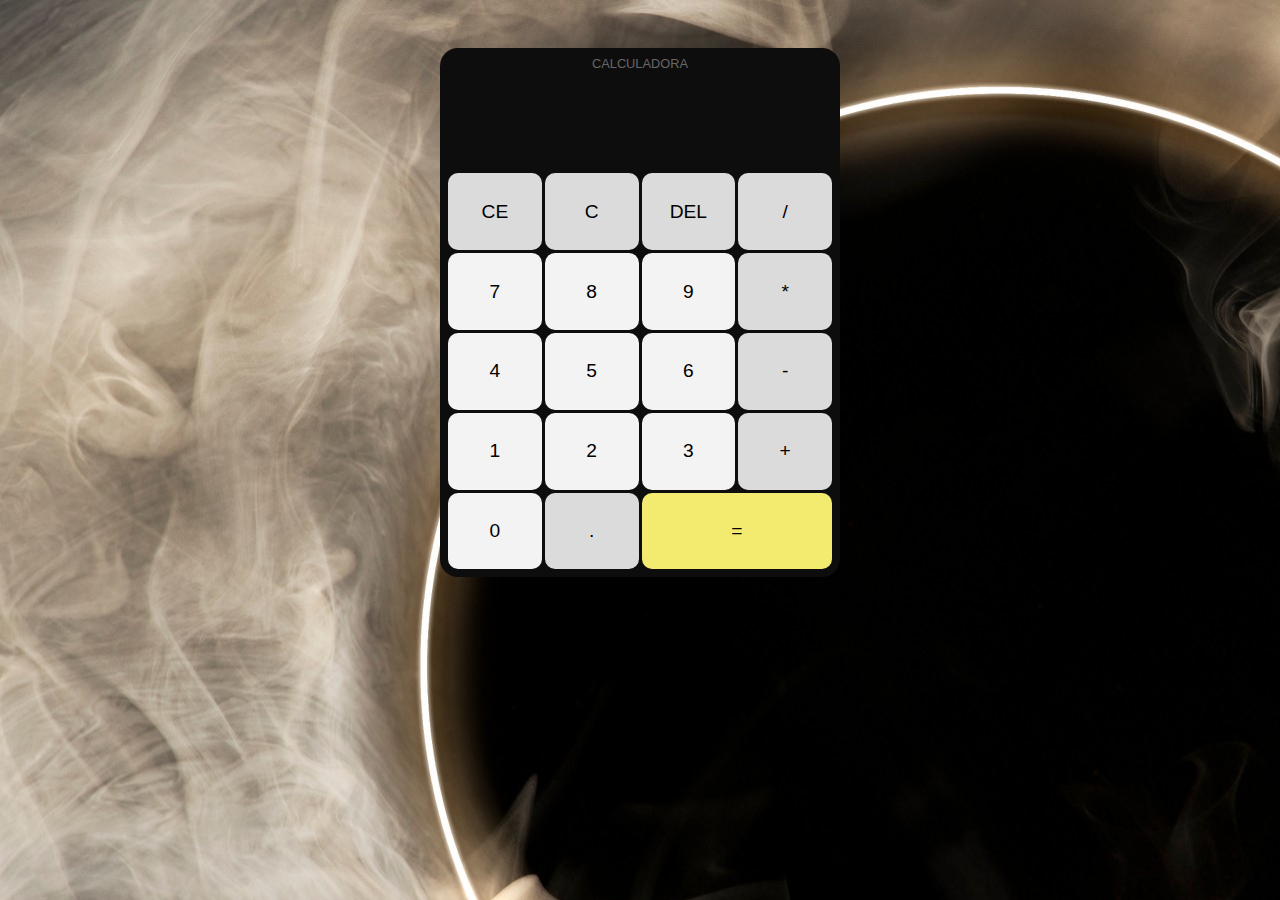
<file: Calculadora/index.html>
<!DOCTYPE html>
<html lang="en">
<head>
    <meta charset="UTF-8">
    <meta name="viewport" content="width=device-width, initial-scale=1.0">
    <link rel="stylesheet" href="./Styles/styles.css">
    <title>CALCULADORA</title>
</head>
<body>
        <div id="calculadora">
            <h1>CALCULADORA</h1>
            <div id="operacao">
                <div id="operacaoAnterior"></div>
                <div id="operacaoAtual"></div>
            </div>
            <div id="botoes-container">
            <button>CE</button>
            <button>C</button>
            <button>DEL</button>
            <button>/</button>
            <button class="numero">7</button>
            <button class="numero">8</button>
            <button class="numero">9</button>
            <button>*</button>
            <button class="numero">4</button>
            <button class="numero">5</button>
            <button class="numero">6</button>
            <button>-</button>
            <button class="numero">1</button>
            <button class="numero">2</button>
            <button class="numero">3</button>
            <button>+</button>
            <button class="numero">0</button>
            <button>.</button>
            <button id="butao-igual">=</button>
        </div>
        </div>

        <script src="./JavaScript/main.js"></script>
</body>
</html>
</file>
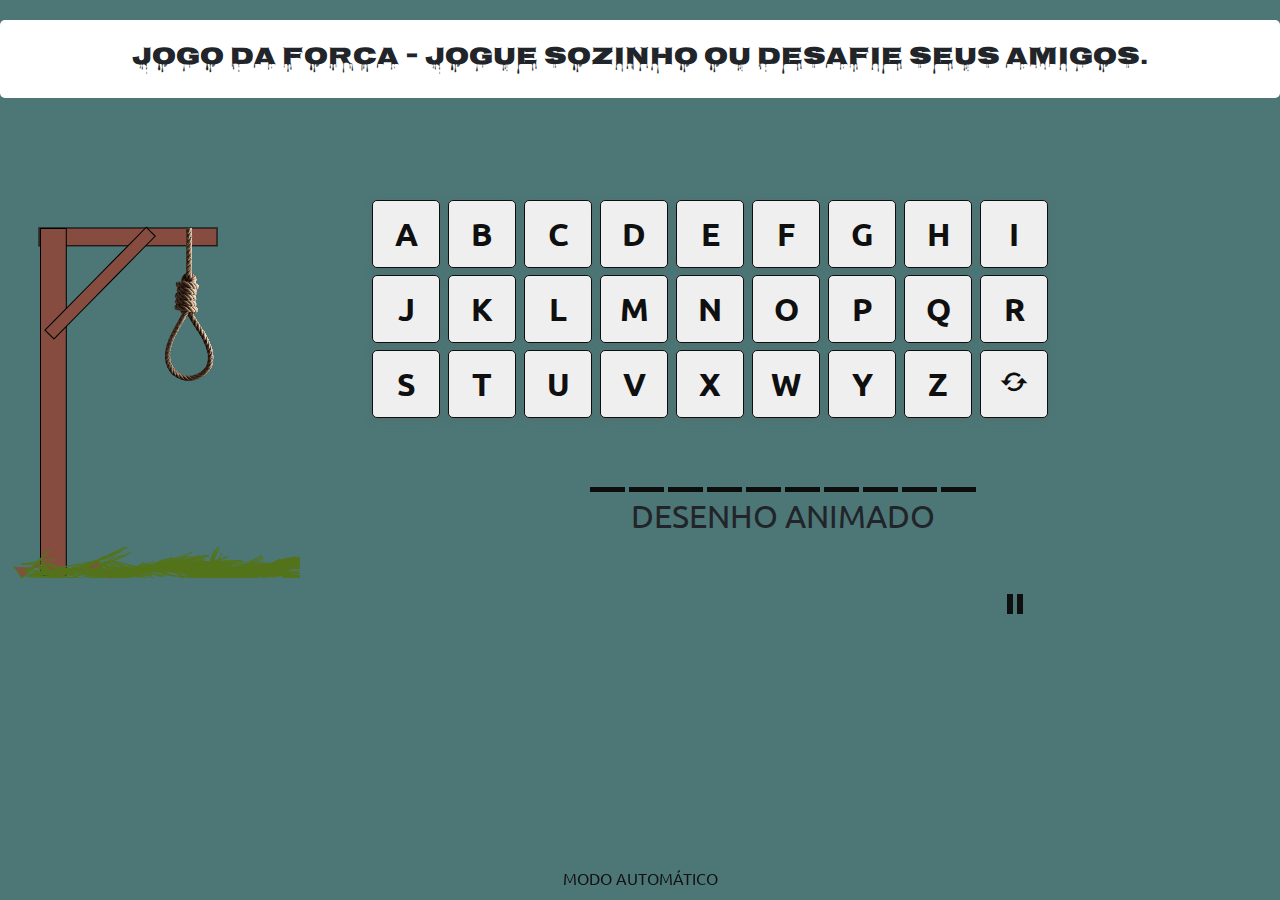
<file: jogo-forca/index.html>
<!DOCTYPE html>
<html lang="pt-br">
<head>
    <meta charset="UTF-8">
    <meta name="viewport" content="width=device-width, initial-scale=1.0">
    <link rel="stylesheet" href="https://cdn.jsdelivr.net/npm/bootstrap@4.0.0/dist/css/bootstrap.min.css" integrity="sha384-Gn5384xqQ1aoWXA+058RXPxPg6fy4IWvTNh0E263XmFcJlSAwiGgFAW/dAiS6JXm" crossorigin="anonymous">
    <link rel="stylesheet" href="./Styles/styles.css">
    <link href='https://unpkg.com/boxicons@2.1.4/css/boxicons.min.css' rel='stylesheet'>
    <title>Jogo da Forca</title>
</head>
<body>
    <header class="headerContainer"> JOGO DA FORCA - JOGUE SOZINHO OU DESAFIE SEUS AMIGOS.

    </header>


    <div class="containerGeral">
    <div class="containerImagem">
        <div id="imagem"></div>
    </div>
    <div class="container">
        
       
        <div id="teclado">
            <div class="teclas">
                <button id="tecla-A" onclick="verificaLetraEscolhida('A')">A</button>
                <button id="tecla-B" onclick="verificaLetraEscolhida('B')">B</button>
                <button id="tecla-C" onclick="verificaLetraEscolhida('C')">C</button>
                <button id="tecla-D" onclick="verificaLetraEscolhida('D')">D</button>
                <button id="tecla-E" onclick="verificaLetraEscolhida('E')">E</button>
                <button id="tecla-F" onclick="verificaLetraEscolhida('F')">F</button>
                <button id="tecla-G" onclick="verificaLetraEscolhida('G')">G</button>
                <button id="tecla-H" onclick="verificaLetraEscolhida('H')">H</button>
                <button id="tecla-I" onclick="verificaLetraEscolhida('I')">I</button>
            </div>

            <div class="teclas">
                <button id="tecla-J" onclick="verificaLetraEscolhida('J')">J</button>
                <button id="tecla-K" onclick="verificaLetraEscolhida('K')">K</button>
                <button id="tecla-L" onclick="verificaLetraEscolhida('L')">L</button>
                <button id="tecla-M" onclick="verificaLetraEscolhida('M')">M</button>
                <button id="tecla-N" onclick="verificaLetraEscolhida('N')">N</button>
                <button id="tecla-O" onclick="verificaLetraEscolhida('O')">O</button>
                <button id="tecla-P" onclick="verificaLetraEscolhida('P')">P</button>
                <button id="tecla-Q" onclick="verificaLetraEscolhida('Q')">Q</button>
                <button id="tecla-R" onclick="verificaLetraEscolhida('R')">R</button>
            </div>

            <div class="teclas">
                <button id="tecla-S" onclick="verificaLetraEscolhida('S')">S</button>
                <button id="tecla-T" onclick="verificaLetraEscolhida('T')">T</button>
                <button id="tecla-U" onclick="verificaLetraEscolhida('U')">U</button>
                <button id="tecla-V" onclick="verificaLetraEscolhida('V')">V</button>
                <button id="tecla-X" onclick="verificaLetraEscolhida('X')">X</button>
                <button id="tecla-W" onclick="verificaLetraEscolhida('W')">W</button>
                <button id="tecla-Y" onclick="verificaLetraEscolhida('Y')">Y</button>
                <button id="tecla-Z" onclick="verificaLetraEscolhida('Z')">Z</button>
                <button id="btnReiniciar"><i class='bx bx-refresh'></i></button>
            </div>
  
        </div>
        <div id="palavra-secreta">
         
        </div>
    
        <div id="categoria"></div>

        <div class="modal fade" id="myModal" tabindex="-1" role="dialog" aria-labelledby="exampleModalLabel" aria-hidden="true">
            <div class="modal-dialog" role="document">
                <div class="modal-content">
                    <div class="modal-header">
                    <h5 class="modal-title" id="exampleModalLabel"></h5>
                    <button type="button" class="close" data-dismiss="modal" aria-label="Close">
                        <span aria-hidden="true">&times;</span>
                    </button>
                    </div>
                    <div class="modal-body" id="modalBody">
                    
                    </div>
                    <div class="modal-footer">
                    <button type="button" class="btn btn-primary" data-dismiss="modal">Fechar</button>
                    </div>
                </div>
                </div>
            </div>
        </div>

        <!--Fim Modal-->

        <!--Modal adcionar nova palavra-->
        <div id="modal-alerta" class="modal-container">
            <div class="modal-add-palavra">
                <div class="modal-header-add-palavra" id="modal-titulo">
                    <span id="fecharModal" class="close">&times;</span>
                    <h2>ADCIONE UMA PALAVRA</h2>
                </div>

            <div class="modal-body-add-palavra" id="modal-mensagem">
                <input type="password" id="addPalavra" placeholder="Palavra Nova"  required>
                <input type="text" id="addCategoria" placeholder="Categoria da Palavra" required>
                <button onclick="adcionarPalavra()">ADCIONAR</button>
            </div>
            </div>
        </div>
            <div id="status">MODO AUTOMÁTICO</div>
            <button id="abreModalAddPalavra"><i class='bx bx-message-alt-add'></i></button>
            <button id="jogarAutomatico" onclick="listaAutomatica()"><i class='bx bx-pause'></i></button>
            
        </div>
    
    <script src="./main.js"></script>
    <script src="https://code.jquery.com/jquery-3.2.1.slim.min.js" integrity="sha384-KJ3o2DKtIkvYIK3UENzmM7KCkRr/rE9/Qpg6aAZGJwFDMVNA/GpGFF93hXpG5KkN" crossorigin="anonymous"></script>
    <script src="https://cdn.jsdelivr.net/npm/popper.js@1.12.9/dist/umd/popper.min.js" integrity="sha384-ApNbgh9B+Y1QKtv3Rn7W3mgPxhU9K/ScQsAP7hUibX39j7fakFPskvXusvfa0b4Q" crossorigin="anonymous"></script>
    <script src="https://cdn.jsdelivr.net/npm/bootstrap@4.0.0/dist/js/bootstrap.min.js" integrity="sha384-JZR6Spejh4U02d8jOt6vLEHfe/JQGiRRSQQxSfFWpi1MquVdAyjUar5+76PVCmYl" crossorigin="anonymous"></script>
</body>
</html>
</file>
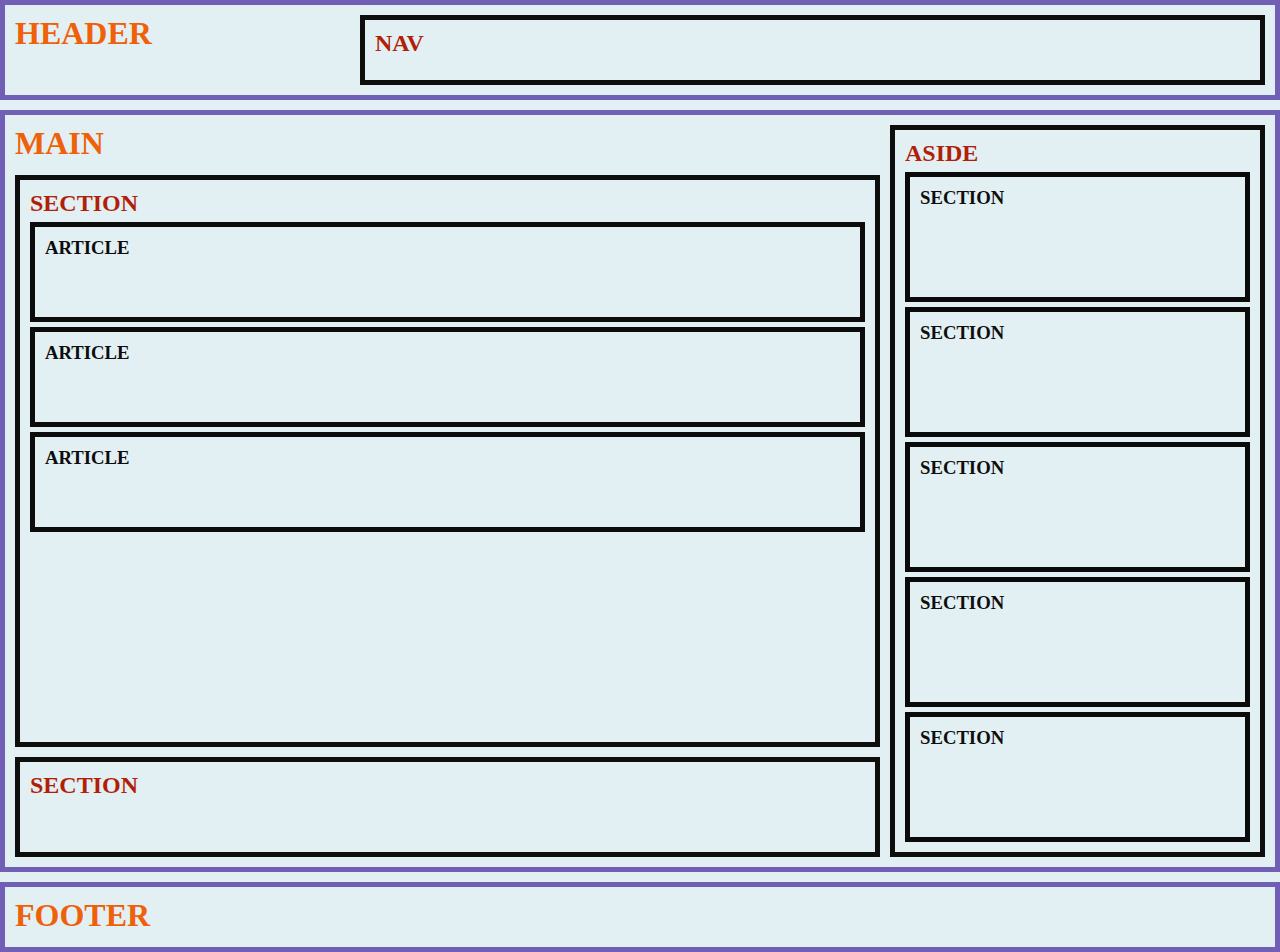
<file: Layout Responsivo com HTML e Css/index.html>
<!DOCTYPE html>
<html lang="en">

<head>
  <meta charset="UTF-8">
  <meta name="viewport" content="width=device-width, initial-scale=1.0">
  <link rel="stylesheet" href="./styles/style.css">
  <title>Document</title>
</head>

<body>
  <!-- header -->
  <header>
    <h1>HEADER</h1>
    <nav>
      <h2>NAV</h2>
    </nav>
  </header>

  <!-- main -->
  <main>
    <h1>MAIN</h1>

    <section id="section-01">
      <h2>SECTION</h2>

      <article>
        <h3>ARTICLE</h3>
      </article>

      <article>
        <h3>ARTICLE</h3>
      </article>

      <article>
        <h3>ARTICLE</h3>
      </article>

    </section>

    <!-- aside > div -->
    <aside>
      <h2>ASIDE</h2>

      <div>
        <section>
          <h3>SECTION</h3>
        </section>

        <section>
          <h3>SECTION</h3>
        </section>

        <section>
          <h3>SECTION</h3>
        </section>

        <section>
          <h3>SECTION</h3>
        </section>

        <section>
          <h3>SECTION</h3>
        </section>
      </div>
    </aside>

    <section id="section-02">
      <h2>SECTION</h2>
    </section>
  </main>

  <!-- footer -->
  <footer>
    <h1>FOOTER</h1>
  </footer>
</body>

</html>
</file>
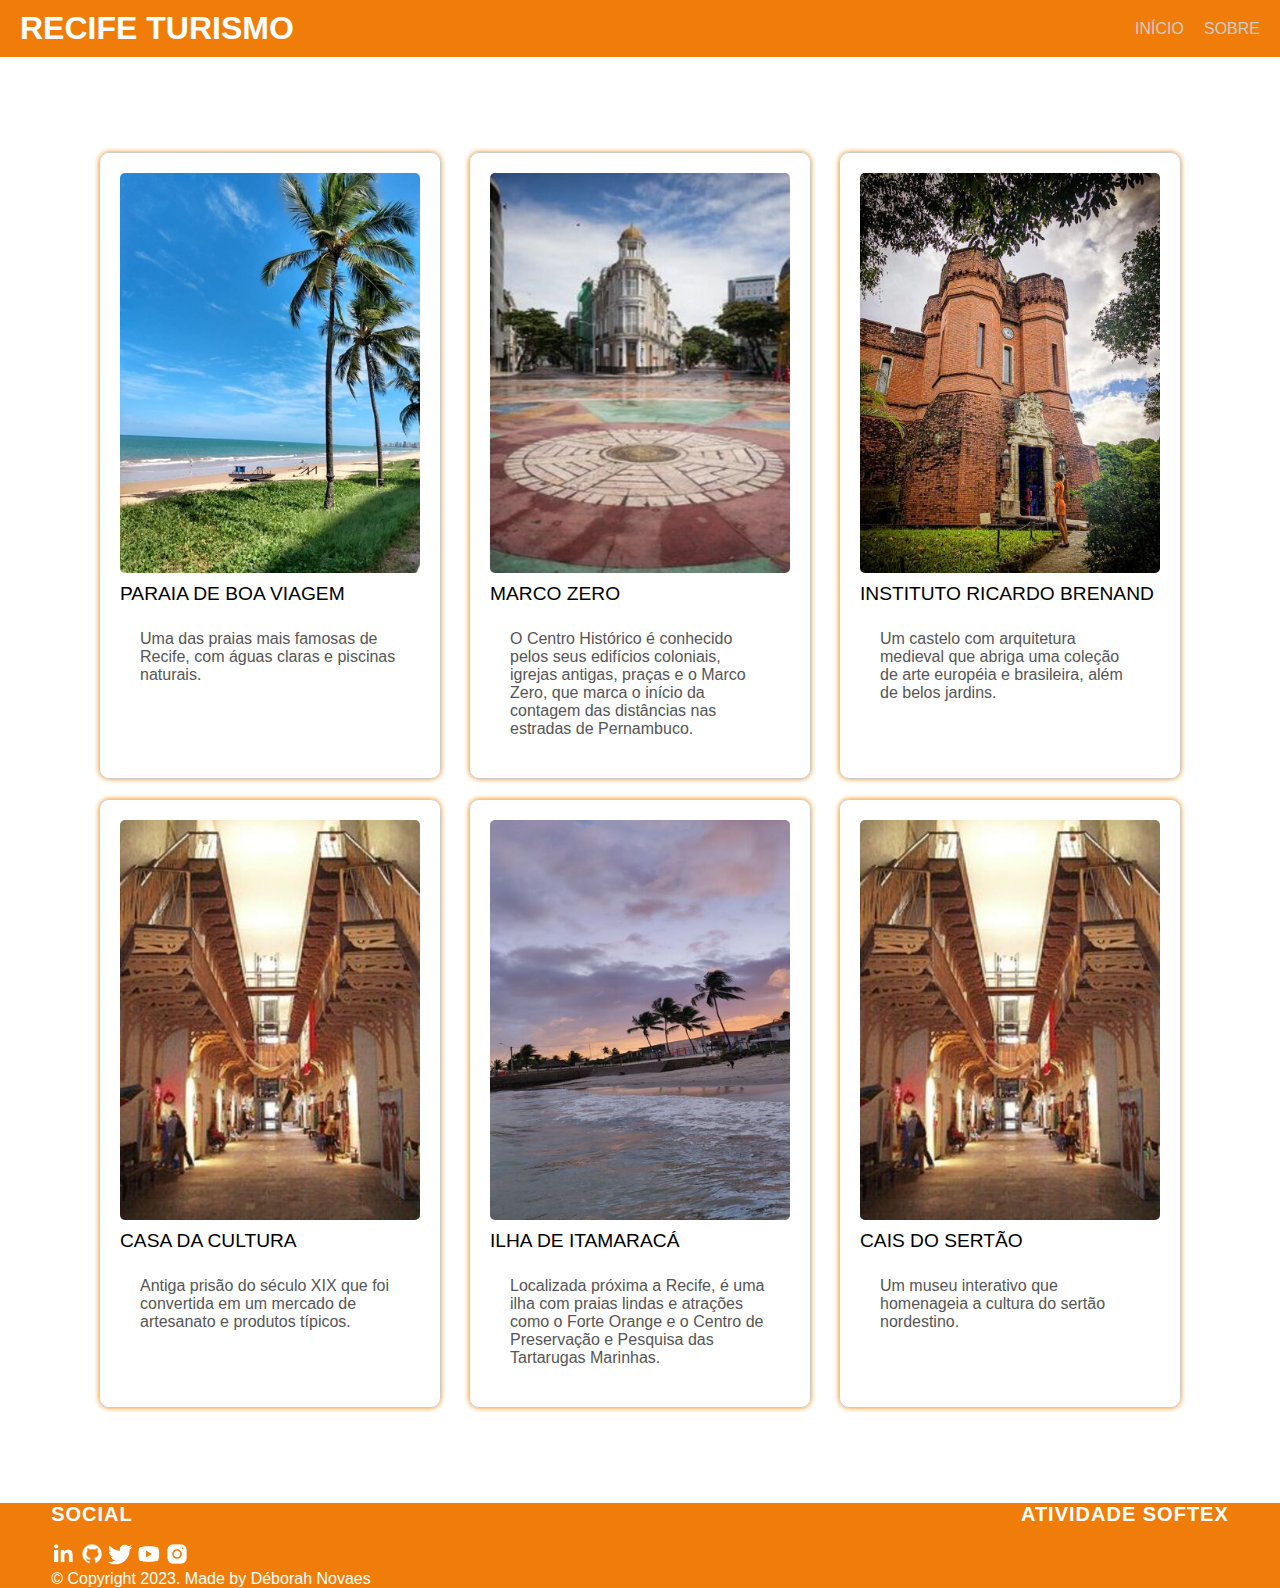
<file: Ponto-Turistico/index.html>
<!DOCTYPE html>
<html lang="pt-br">
<head>
    <meta charset="UTF-8">
    <meta name="viewport" content="width=device-width, initial-scale=1.0">
    <link rel="stylesheet" href="./Styles/styles.css">
    <title>Pontos Turisticos</title>
</head>
<body>
    <header class="header-container" id="header">
        <div class="header-content">
            <h1>RECIFE TURISMO</h1>
            <button class="menu-toggle" onclick="toggleMenu()">Menu</button>
            <nav class="nav-main" id="navMain">
                <a href="#">INÍCIO</a>
                <a href="#">SOBRE</a>
            </nav>
        </div>
    </header>


    <section class="card-container">
        
            <div class="card" onmouseover="hoverCard(this)" onmouseout="unhoverCard(this)">
                <img src="./Styles/assets/imagens/boa-viagem (1).jpg" alt="Praia de Boa Viagem" class="imagem">
                <div class="titulo">PARAIA DE BOA VIAGEM</div>
                <div class="descricao">Uma das praias mais famosas de Recife, com águas claras e piscinas naturais.</div>
            </div>

            <div class="card" onmouseover="hoverCard(this)" onmouseout="unhoverCard(this)">
                <img src="./Styles/assets/imagens/marco-zero.jpg" alt="Praia de Boa Viagem" class="imagem">
                <div class="titulo">MARCO ZERO</div>
                <div class="descricao">O Centro Histórico é conhecido pelos seus edifícios coloniais, igrejas antigas, praças e o Marco Zero, que marca o início da contagem das distâncias nas estradas de Pernambuco.</div>
            </div>

            <div class="card" onmouseover="hoverCard(this)" onmouseout="unhoverCard(this)">
                <img src="./Styles/assets/imagens/ricardo-brennand.jpg" alt="Praia de Boa Viagem" class="imagem">
                <div class="titulo">INSTITUTO RICARDO BRENAND</div>
                <div class="descricao">Um castelo com arquitetura medieval que abriga uma coleção de arte européia e brasileira, além de belos jardins.</div>
            </div>

            <div class="card" onmouseover="hoverCard(this)" onmouseout="unhoverCard(this)">
                <img src="./Styles/assets/imagens/casa-cultura.jpg" alt="Praia de Boa Viagem" class="imagem">
                <div class="titulo">CASA DA CULTURA</div>
                <div class="descricao">Antiga prisão do século XIX que foi convertida em um mercado de artesanato e produtos típicos.</div>
            </div>

            <div class="card" onmouseover="hoverCard(this)" onmouseout="unhoverCard(this)">
                <img src="./Styles/assets/imagens/itamaraca.jpg" alt="Praia de Boa Viagem" class="imagem">
                <div class="titulo">ILHA DE ITAMARACÁ</div>
                <div class="descricao">Localizada próxima a Recife, é uma ilha com praias lindas e atrações como o Forte Orange e o Centro de Preservação e Pesquisa das Tartarugas Marinhas.</div>
            </div>

            <div class="card" onmouseover="hoverCard(this)" onmouseout="unhoverCard(this)">
                <img src="./Styles/assets/imagens/casa-cultura.jpg" alt="Praia de Boa Viagem" class="imagem">
                <div class="titulo">CAIS DO SERTÃO</div>
                <div class="descricao">Um museu interativo que homenageia a cultura do sertão nordestino.</div>
            </div>
    </section>

    <footer class="main-footer">
        <div class="main-container">
          <div class="main-footer__upper">
            <div class="main-footer__row main-footer__row-1">
              <h2 class="heading heading-sm main-footer__heading-sm">
                <span>SOCIAL</span>
              </h2>
            <div class="main-footer__social-cont">
                <img class="main-footer__icon" src="./Styles/assets/imagens/linkedin.png" alt="icon">
                <img  class="main-footer__icon" src="./Styles/assets/imagens/github.png" alt="icon">
                <img class="main-footer__icon" src="./Styles/assets/imagens/twitter.png" alt="icon">
                <img class="main-footer__icon" src="./Styles/assets/imagens/youtube.png" alt="icon">
                <img class="main-footer__icon" src="./Styles/assets/imagens/instagram.png" alt="icon">
            </div>
            </div>
            <div class="main-footer__row main-footer__row-2">
              <h4 class="heading heading-sm text-lt">Atividade Softex</h4>
            </div>
          </div>
          <div class="main-footer__lower">
            © Copyright 2023. Made by Déborah Novaes
          </div>
        </div>
      </footer>
      <script src="./main.js"></script>
</body>
</html>
</file>
<file: Calculadora/Styles/styles.css>
*{
    margin: 0;
    padding: 0;
    box-sizing: border-box;
    font-family: Helvetica;
    
}

body{
    background-image: url(./assets/img/fundo-de-papel-de-parede-de-espaco-abstrato-design-de-fumaca-escura.jpg);
    display: flex;
    align-items: center;
    justify-content: center;
    padding: 3em;
}

#calculadora{
    border-radius: 18px;
    width: 400px;
    padding: .5em;
    background: #0e0d0d;
    color: #f8f2f2;
    display: flex;
    flex-direction: column;
}

#calculadora h1{
    text-align: center;
    font-size: .8em;
    font-weight: 300;
    color:#666;
}

#operacao{
    text-align: right;

}

#operacaoAnterior,
#operacaoAtual{
    padding: .2em;
    overflow-wrap: break-word;
    min-height: 1.6em;
}

#operacaoAnterior{
    color:  #777;
}

#operacaoAtual{
    font-size: 3em;
    font-weight: 700;
}

#botoes-container{
    display: grid;
    grid-template-columns: 1fr 1fr 1fr 1fr;
    gap: 3px;
}

#botoes-container button{
    border: 1px solid transparent;
    border-radius: 10PX;
    height: 4em;
    font-size: 1.2em;
    background-color: #dbdbdb;
    cursor: pointer;
}

#botoes-container .numero{
    background-color: #f3f3f3;
}

#botoes-container button:hover{
    background-color: #cfcaca;
    border-color: #333232;
}

#botoes-container #butao-igual{
    grid-column: span 2;
    background-color: rgb(243, 234, 112);
}

#botoes-container #butao-igual:hover{
    background-color: rgb(65, 66, 66);
}
</file>
<file: jogo-forca/Styles/styles.css>
@import url("https://fonts.googleapis.com/css2?family=Marmelad&family=Montserrat:wght@400;700&family=Poppins:wght@400;700&family=Ubuntu:wght@300;400;500&display=swap");
@import url('https://fonts.googleapis.com/css2?family=Marmelad&family=Montserrat:wght@400;700&family=Nosifer&family=Poppins:wght@400;700&family=Ubuntu:wght@300;400;500&display=swap');

* {
  padding: 0;
  margin: 0;
  font-family: "Ubuntu", sans-serif;
  box-sizing: border-box;
}



  #imagem {
  background-image: url("../img//forca.png");
  width: 300px;
  height: 380px;
  background-repeat: no-repeat;
  float: left;
  margin-right: 70px; 
  flex: 0 0 auto;
}

.headerContainer{
  text-align: center;
  font-size: 25px;
  background-color: white;
  padding: 20px;
  font-family: Nosifer;
  border-radius: 5px;
}

body {
  width: 100vw;
  height: 90vh;
  margin-top: 20px;
  background-color: rgb(77, 119, 119);
}


.container {
  display:flexbox;
  justify-content: center;
  align-items: center;
  flex-wrap: wrap;
  flex-direction:column-reverse;
  width: 100%;
  background-repeat: no-repeat;
}
body #palavra-secreta {
  display: flex;
  flex-direction: row;
  justify-content: center;
  align-items: center;
  font-size: 1em;
}
body .letras {
  width: 16px;
  text-align: center;
  border-bottom: 5px solid rgb(14, 13, 14);
  color: #fff;
  padding: 2px;
  margin-left: 2px;
  margin-right: 2px;
}

body .letrasEspaco {
  width: 16px;
  text-align: center;
  color: #fff;
  padding: 2px;
  margin-left: 2px;
  margin-right: 2px;
}

body #teclado {
  margin-top: 100px;
}
body .teclas button {
  width: 24px;
  height: 24px;
  margin: 2px;
  margin-bottom: 5px;
  cursor: pointer;
  box-shadow: 0 2px 8px rgba(92, 90, 90, 0.247);
  border: 1px solid;
  border-radius: 5px;
  color: rgb(15, 15, 15);
  font-weight: 600;
}

.teclas button:disabled{
  cursor: not-allowed;
} 

.teclas button:hover{
  transform: scale(1.3);
}

body #categoria {
  display: flex;
  flex-direction: row;
  justify-content: center;
  align-items: center;
  font-size: 2.rem;
}

#abreModalAddPalavra, #recarregar, #jogarAutomatico, #jogarNovamente{
  position: fixed;
  width: 70px;
  height: 70px;
  border: none;
  outline: none;
  border-radius: 70px;
  font-size: 3em;
  background-color: transparent;
  cursor: pointer;
}

#abreModalAddPalavra{
  display: none;
  bottom: 320px;  
  right: 220px;
  color:rgb(13, 14, 14);
  margin: 10px;
}

#jogarAutomatico {
  bottom: 260px ;
  right: 220px;
  color:rgb(15, 15, 15);
  margin: 10px;
  padding: 10px;
}

#status{
  color: rgb(17, 17, 17);
  bottom: 50px;
}

#jogarNovamente{
  display: none;
  bottom: 15px;
  right: 30px;
  transform: rotate(-90deg);
  transform-origin: left top 0;
}


.modal-container{
  display: none;
  position: fixed;
  z-index: 1;
  padding-top: 100px;
  left: 0;
  top: 0;
  width: 100%;
  height: 100%;
  overflow: auto;
  
}

.modal-add-palavra{
  position:relative;
  background-color: #fefefe;
  border: 2px solid rgb(9, 188, 243);
  border-radius: 1px;
  text-align: center;
  margin: auto;
  padding: 0;
  width: 90%;
  -webkit-animation-name: animacao;
  -webkit-animation-duration: 0.4s;
  animation-name: animacao;
  animation-duration: 0.4s;
}

.modal-header-add-palavra{
  padding: 2px 16px;
  background-color: rgb(91, 150, 173);
  font-size: 1.3em;
  color: white;
  border-bottom: 10px solid rgb(211, 213, 214);
}

.close{
  color: black;
  float: right;
  font: 2em;
  font-weight: bold;
}

.close:hover, close:focus{
  color: rgb(15, 11, 236);
  text-decoration: none;
}

.modal-body-add-palavra{
  display: flex;
  flex-direction: column;
  padding: 2px 16px;
}
.modal-body-add-palavra input, .modal-body-add-palavra button{
  text-align: center;
  margin: 10px 0;
  font-size: 1.3em;
  border-radius: 3px;
  outline: none;
  border: 1px solid #cccace;
}

.modal-body-add-palavra input{
  text-transform:uppercase;
}
.modal-body-add-palavra button{
  background-color: rgba(0, 139, 139, 0.575);
  cursor: pointer;
}

.modal-body-add-palavra button:hover{
  background-color: rgba(6, 184, 184, 0.945);
  cursor: pointer;
}

#status{
  position: fixed;
  bottom: 10px;
  width: 100%;
  text-align: center;
}

@-webkit-keyframes animacao{
  from{top:-300px; opacity:0;}
  to{top:0; opacity:1;}
}

keyframes animacao{
  from{top:-300px; opacity:0;}
  to{top:0; opacity:1;}
}

@media (min-width: 321px) { 
  body .teclas button {
    width: 25px;
    height: 25px;
}
  body #categoria{
    font-size: 1.3em;
}

}

@media (min-width: 376px) { 
  body .teclas button {
    width: 30px;
    height: 30px;
}
  body #palavra-secreta {
    font-size: 1.3em;
  }

  body .letras{
    width: 18px;
  }

  body #categoria{
    font-size: 1.2em;
}
}

@media (min-width: 426px) { 
  body .teclas button {
    width: 36px;
    height: 36px;
}
  body #palavra-secreta {
    font-size: 1.5em;
  }

  body .letras{
    width: 20px;
  }

  body #categoria{
    font-size: 1.6em;
}
}

@media (min-width: 769px) { 
  body .teclas button {
    width: 68px;
    height: 68px;

  font-size: 2em;
}
  body #palavra-secreta {
    font-size: 2.5em;
  }

  body .letras{
    width: 35px;
  }

  body #categoria{
    font-size: 2.0em;
}
}

@media (min-width: 1025px) { 
  .modal-add-palavra{
  width: 50%;
}

}
</file>
<file: Layout Responsivo com HTML e Css/styles/style.css>
* {
  margin: 0px;
}

body {
  height: 100vh;
  display: grid;
  grid-template-columns: 1fr;
  grid-template-rows: 100px 1fr 70px;
  background-color: #e3f0f3;
  gap: 10px;
}

header,
main,
footer {
  border: 5px solid rgb(112, 95, 181);
  color: rgb(239, 97, 9);
  padding: 10px;
}

nav {
  width: 70%;
}

header {
  display: flex;
  justify-content: space-between;
}

main {
  display: grid;
  grid-template-columns: 1fr 30%;
  grid-template-rows: 40px 1fr 100px;
  grid-template-areas:
    "h1 aside"
    "section01 aside"
    "section02 aside"
  ;
  gap: 10px;
}

aside {
  grid-area: aside;
}

main>h1 {
  grid-area: h1;
}

#section-01 {
  grid-area: section01;
}

#section-02 {
  grid-area: section02;
}

nav,
section,
aside {
  border: 5px solid rgb(14, 14, 13);
  color: rgb(177, 31, 8);
  padding: 10px;
}

section>article {
  border: 5px solid rgb(12, 12, 12);
  color: rgb(12, 12, 12);
  height: 70px;
  margin-top: 5px;
  padding: 10px;
}

aside section {
  border: 5px solid rgb(10, 10, 10);
  color: rgb(14, 14, 14);
  height: 100px;
  margin-top: 5px;
  padding: 10px;
}

@media (max-width: 680px) {
  main {
    display: grid;
    grid-template-columns: 1fr;
    grid-template-rows: 40px 1fr 100px auto;
    grid-template-areas:
      "h1"
      "section01"
      "section02"
      "aside"
    ;
    gap: 10px;
  }

  aside {
    overflow: hidden;
    /* display: flex;
    flex-direction: column; */
  }

  aside>div {
    display: flex;
    overflow: scroll;
    overflow-y: hidden;
  }

  aside section {
    margin-right: 5px;
    min-width: 100px;
  }
}
</file>
<file: Ponto-Turistico/Styles/styles.css>
*{
    margin: 0;
    padding: 0;
    font-family:'Trebuchet MS', 'Lucida Sans Unicode', 'Lucida Grande', 'Lucida Sans', Arial, sans-serif;
}
.header-container {
    background-color: #f2f2f2;
    padding: 10px 20px;
    color: #fff;
    background-color: #f07d0a;
}

.header-content {
    display: flex;
    justify-content: space-between;
    align-items: center;
}

.nav-main {
    display: flex;
    flex-direction: row;
}

.nav-main a {
    margin-left: 20px;
    text-decoration: none;
    color: #ccc;
}

.menu-toggle {
    display: none;
}

.card-container{
    margin: 85px;
    display: flex;
    flex-wrap: wrap; 
    justify-content: space-around; 
}
.card {
    display: flex;
    flex-direction: column;
    border: 1px solid #ccc;
    padding: 20px;
    margin: 10px;
    width: 300px; 
    border-radius: 10px;
    box-shadow: 0 0 5px rgb(243, 141, 7);
  }

  .card img {
    width: 100%; 
    height: auto; 
    border-radius: 5px;
  }

  .card .titulo {
    font-size: 1.2em;
    margin-top: 10px;
    margin-bottom: 5px;
    font-family: 'Gill Sans', 'Gill Sans MT', Calibri, 'Trebuchet MS', sans-serif;
  }

  .card .descricao {
    font-size: 1em;
    color: #555;
    padding: 20px;
    font-family: 'Gill Sans', 'Gill Sans MT', Calibri, 'Trebuchet MS', sans-serif;
  }

.main-footer{
    background: #f07d0a;
    color: #fff;
}

.main-container {
    max-width: 120rem;
    margin: auto;
    width: 92%;
}

.main-footer__upper{
    display: flex;
    justify-content: space-between;
}

.heading-sm{
    font-size: 20px;
    text-transform: uppercase;
    letter-spacing: 1px;
}
.main-footer__social-cont{
    margin-top: 1rem;
}

.main-footer__icon{
    width: 1.5rem;
}

@media (max-width: 768px) {
    .card {
        width: 45%; /* Adjust width for smaller screens */
    }
}

@media (max-width: 480px) {
    .card {
        width: 100%; /* Adjust width for even smaller screens */
    }
}

@media (max-width: 768px) {
    .header-content {
        flex-direction: column;
        align-items: center;
    }
    
    .nav-main {
        margin-top: 10px;
    }

    .main-footer__upper {
        flex-direction: column;
    }

    .main-footer__row-1 {
        margin-bottom: 10px;
    }
}

@media (max-width: 480px) {
    .header-container {
        padding: 10px;
    }

    .main-footer {
        padding: 10px;
    }
}

@media (max-width: 768px) {
    .header-content {
        flex-direction: column;
        align-items: center;
    }

    .nav-main {
        flex-direction: column;
        text-align: center;
        display: none; 
    }

    .nav-main a {
        margin: 10px 0; 
    }

    .menu-toggle {
        display: block;
        color: #f3f2f0;
        background-color: #e4a41a;
        border-radius: white;
    }
}
</file>
